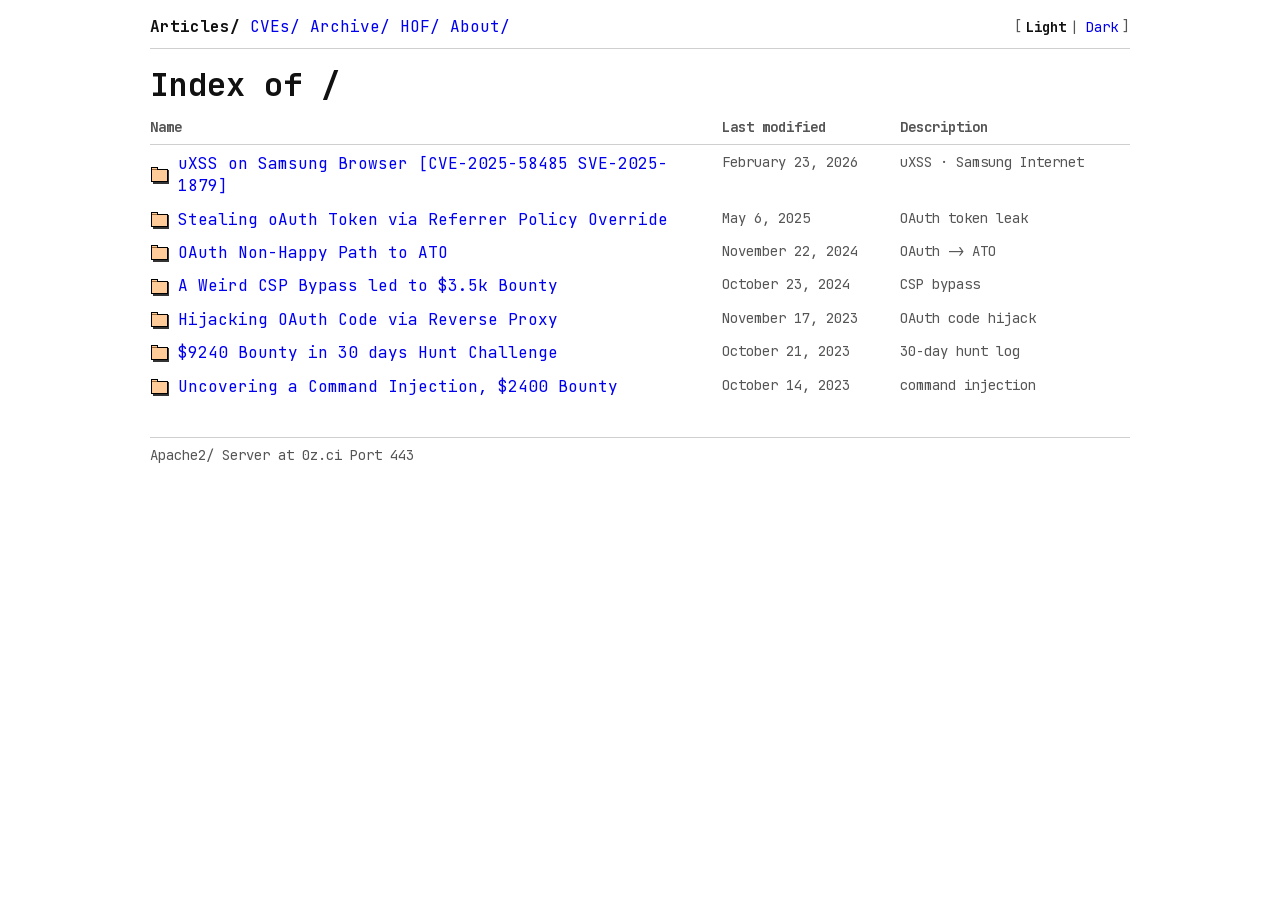
<file: index.html>
<!doctype html>
<html lang="en">
  <head>
    <meta charset="UTF-8" />
    <meta name="viewport" content="width=device-width, initial-scale=1.0" />
    <title>0xBlog — Articles</title>
    <link rel="stylesheet" href="./styles.css?v=3" />
    <link id="app-favicon" rel="icon" href="./favicon.ico" type="image/x-icon" />
    <script src="./theme.js" defer></script>
    <script src="./favicon-rotate.js" defer></script>
  </head>
  <body>
    <div class="container">
      <header class="site-header">
        <div class="topbar">
          <nav class="nav">
          <a class="active" href="./index.html">Articles/</a>
          <a href="./cve.html">CVEs/</a>
          <a href="./archive.html">Archive/</a>
          <a href="./hof.html">HOF/</a>
          <a href="./about.html">About/</a>
        </nav>
          <div class="theme-switch">
            <button class="theme-btn" id="theme-light" type="button" aria-label="Switch to light mode">Light</button>
            <button class="theme-btn" id="theme-dark" type="button" aria-label="Switch to dark mode">Dark</button>
          </div>
        </div>
      </header>

      <main>
        <section class="section">
          <h2 class="section-title">Index of /</h2>
          <div class="list-header">
            <span>Name</span>
            <span>Last modified</span>
            <span>Description</span>
          </div>

          <div class="year-group">
            <article class="item">
              <a
                href="https://blog.voorivex.team/uxss-on-samsung-browser-cve-2025-58485-sve-2025-1879"
                target="_blank"
                rel="noopener noreferrer"
                class="item-link"
              >
                uXSS on Samsung Browser [CVE-2025-58485 SVE-2025-1879] <span class="arrow">↗</span>
              </a>
              <p class="item-date">February 23, 2026</p>
              <p class="item-desc">uXSS · Samsung Internet</p>
            </article>
          </div>

          <div class="year-group">
            <article class="item">
              <a
                href="https://blog.voorivex.team/leaking-oauth-token-via-referrer-leakage"
                target="_blank"
                rel="noopener noreferrer"
                class="item-link"
              >
                Stealing oAuth Token via Referrer Policy Override <span class="arrow">↗</span>
              </a>
              <p class="item-date">May 6, 2025</p>
              <p class="item-desc">OAuth token leak</p>
            </article>
          </div>

          <div class="year-group">
            <article class="item">
              <a
                href="https://blog.voorivex.team/oauth-non-happy-path-to-ato"
                target="_blank"
                rel="noopener noreferrer"
                class="item-link"
              >
                OAuth Non-Happy Path to ATO <span class="arrow">↗</span>
              </a>
              <p class="item-date">November 22, 2024</p>
              <p class="item-desc">OAuth -&gt; ATO</p>
            </article>
            <article class="item">
              <a
                href="https://blog.voorivex.team/a-weird-csp-bypass-led-to-35k-bounty"
                target="_blank"
                rel="noopener noreferrer"
                class="item-link"
              >
                A Weird CSP Bypass led to $3.5k Bounty <span class="arrow">↗</span>
              </a>
              <p class="item-date">October 23, 2024</p>
              <p class="item-desc">CSP bypass</p>
            </article>
          </div>

          <div class="year-group">
            <article class="item">
              <a
                href="https://blog.voorivex.team/hijacking-oauth-code-via-reverse-proxy-for-account-takeover"
                target="_blank"
                rel="noopener noreferrer"
                class="item-link"
              >
                Hijacking OAuth Code via Reverse Proxy <span class="arrow">↗</span>
              </a>
              <p class="item-date">November 17, 2023</p>
              <p class="item-desc">OAuth code hijack</p>
            </article>
            <article class="item">
              <a
                href="https://blog.voorivex.team/9240-bounty-in-30-days-hunt-challenge"
                target="_blank"
                rel="noopener noreferrer"
                class="item-link"
              >
                $9240 Bounty in 30 days Hunt Challenge <span class="arrow">↗</span>
              </a>
              <p class="item-date">October 21, 2023</p>
              <p class="item-desc">30-day hunt log</p>
            </article>
            <article class="item">
              <a
                href="https://blog.voorivex.team/uncovering-a-command-injection-2400-bounty"
                target="_blank"
                rel="noopener noreferrer"
                class="item-link"
              >
                Uncovering a Command Injection, $2400 Bounty <span class="arrow">↗</span>
              </a>
              <p class="item-date">October 14, 2023</p>
              <p class="item-desc">command injection</p>
            </article>
          </div>
        </section>
      </main>

      <footer class="server-footer">Apache2/ Server at 0z.ci Port 443</footer>
    </div>
  </body>
</html>
</file>
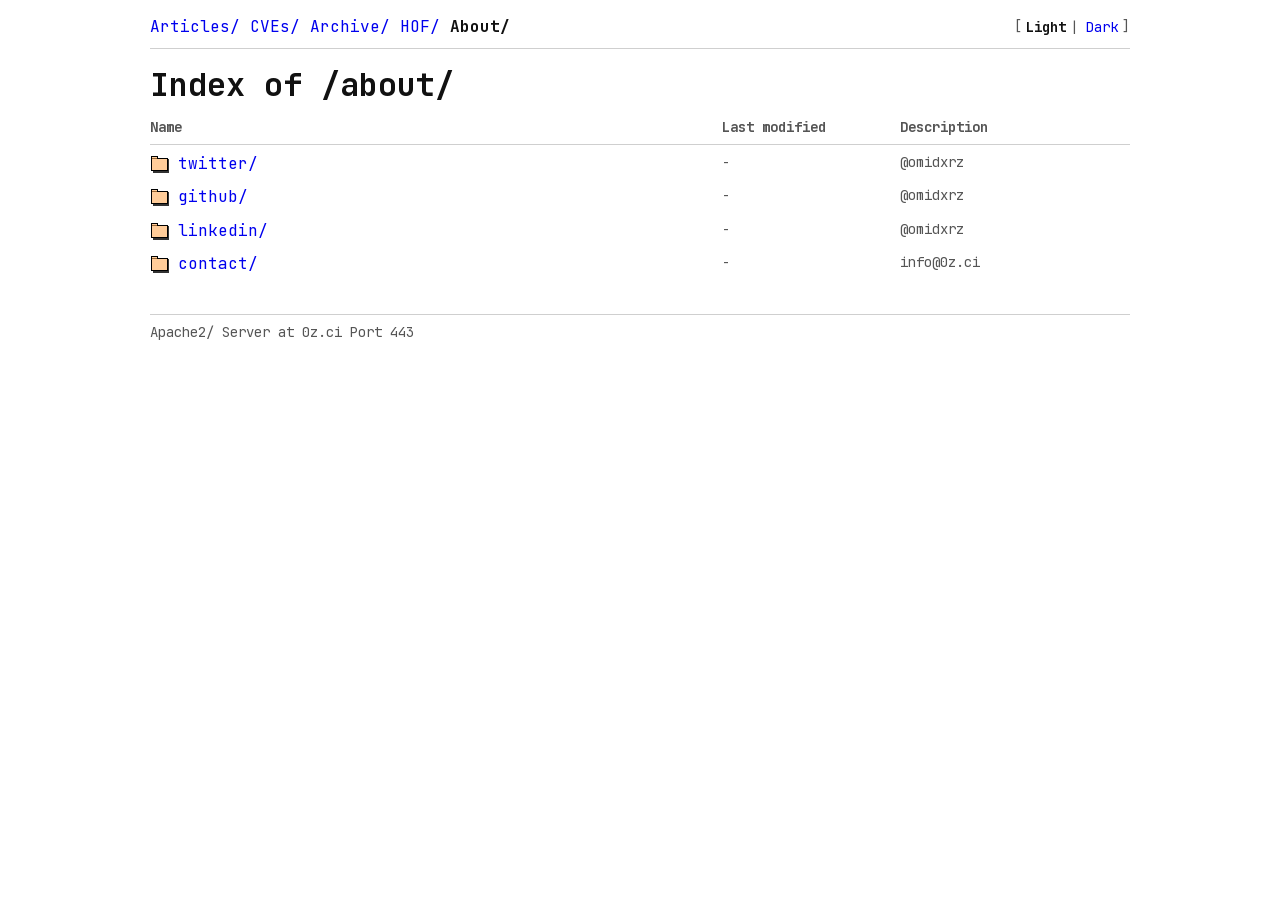
<file: about.html>
<!doctype html>
<html lang="en">
  <head>
    <meta charset="UTF-8" />
    <meta name="viewport" content="width=device-width, initial-scale=1.0" />
    <title>0xBlog — About</title>
    <link rel="stylesheet" href="./styles.css?v=3" />
    <link id="app-favicon" rel="icon" href="./favicon.ico" type="image/x-icon" />
    <script src="./theme.js" defer></script>
    <script src="./favicon-rotate.js" defer></script>
  </head>
  <body>
    <div class="container">
      <header class="site-header">
        <div class="topbar">
          <nav class="nav">
          <a href="./index.html">Articles/</a>
          <a href="./cve.html">CVEs/</a>
          <a href="./archive.html">Archive/</a>
          <a href="./hof.html">HOF/</a>
          <a class="active" href="./about.html">About/</a>
        </nav>
          <div class="theme-switch">
            <button class="theme-btn" id="theme-light" type="button" aria-label="Switch to light mode">Light</button>
            <button class="theme-btn" id="theme-dark" type="button" aria-label="Switch to dark mode">Dark</button>
          </div>
        </div>
      </header>

      <main>
        <section class="section">
          <h2 class="section-title">Index of /about/</h2>
          <div class="list-header">
            <span>Name</span>
            <span>Last modified</span>
            <span>Description</span>
          </div>
          <article class="item">
            <a href="https://x.com/omidxrz" target="_blank" rel="noopener noreferrer" class="item-link">twitter/ <span class="arrow">↗</span></a>
            <p class="item-date">-</p>
            <p class="item-desc">@omidxrz</p>
          </article>
          <article class="item">
            <a href="https://github.com/omidxrz" target="_blank" rel="noopener noreferrer" class="item-link">github/ <span class="arrow">↗</span></a>
            <p class="item-date">-</p>
            <p class="item-desc">@omidxrz</p>
          </article>
          <article class="item">
            <a href="https://www.linkedin.com/in/omidxrz" target="_blank" rel="noopener noreferrer" class="item-link">linkedin/ <span class="arrow">↗</span></a>
            <p class="item-date">-</p>
            <p class="item-desc">@omidxrz</p>
          </article>
          <article class="item">
            <a href="mailto:info@0z.ci" class="item-link">contact/ <span class="arrow">↗</span></a>
            <p class="item-date">-</p>
            <p class="item-desc">info@0z.ci</p>
          </article>
        </section>
      </main>

      <footer class="server-footer">Apache2/ Server at 0z.ci Port 443</footer>
    </div>
  </body>
</html>
</file>
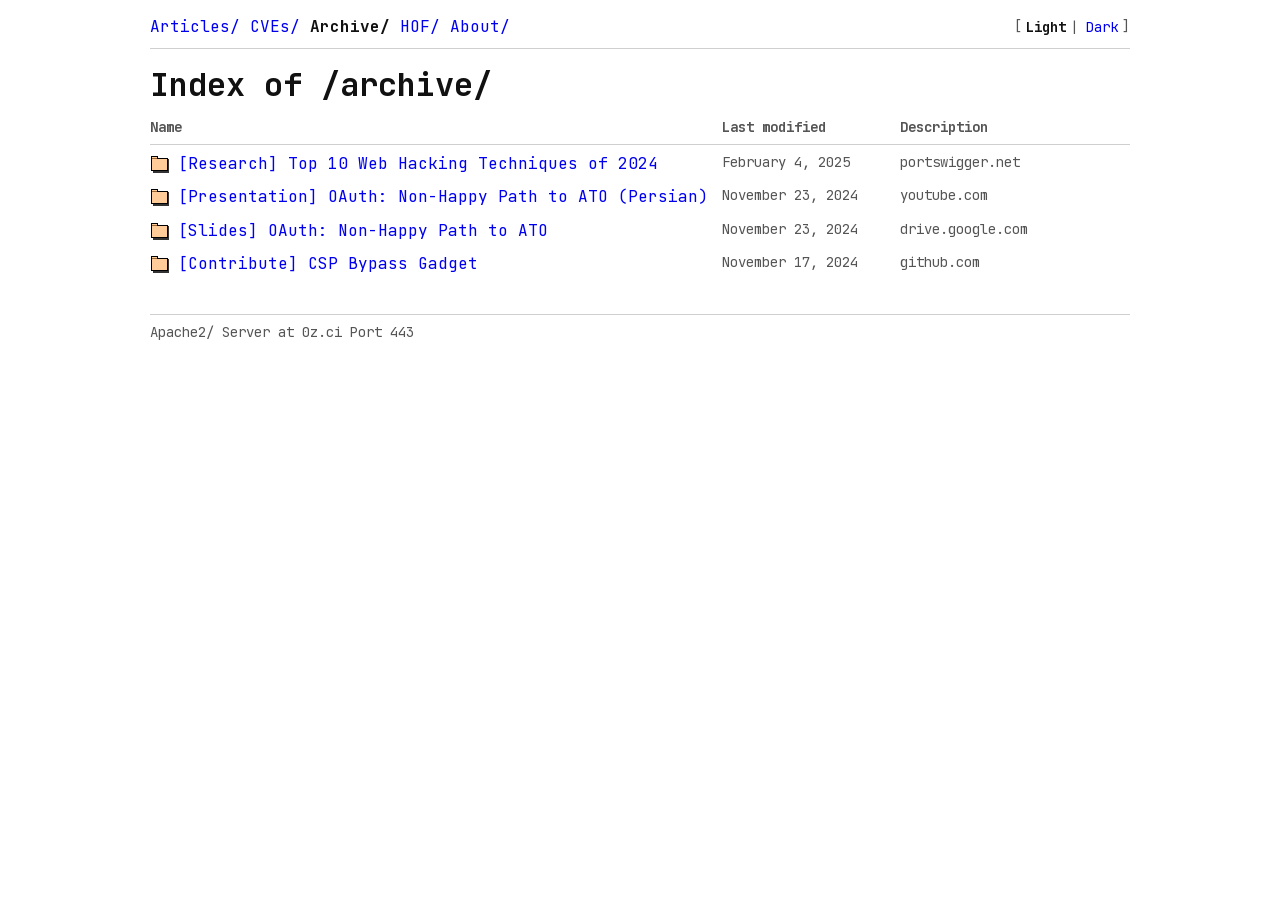
<file: archive.html>
<!doctype html>
<html lang="en">
  <head>
    <meta charset="UTF-8" />
    <meta name="viewport" content="width=device-width, initial-scale=1.0" />
    <title>0xBlog — Archive</title>
    <link rel="stylesheet" href="./styles.css?v=3" />
    <link id="app-favicon" rel="icon" href="./favicon.ico" type="image/x-icon" />
    <script src="./theme.js" defer></script>
    <script src="./favicon-rotate.js" defer></script>
  </head>
  <body>
    <div class="container">
      <header class="site-header">
        <div class="topbar">
          <nav class="nav">
          <a href="./index.html">Articles/</a>
          <a href="./cve.html">CVEs/</a>
          <a class="active" href="./archive.html">Archive/</a>
          <a href="./hof.html">HOF/</a>
          <a href="./about.html">About/</a>
        </nav>
          <div class="theme-switch">
            <button class="theme-btn" id="theme-light" type="button" aria-label="Switch to light mode">Light</button>
            <button class="theme-btn" id="theme-dark" type="button" aria-label="Switch to dark mode">Dark</button>
          </div>
        </div>
      </header>

      <main>
        <section class="section">
          <h2 class="section-title">Index of /archive/</h2>
          <div class="list-header">
            <span>Name</span>
            <span>Last modified</span>
            <span>Description</span>
          </div>
          <article class="item">
            <a
              href="https://portswigger.net/research/top-10-web-hacking-techniques-of-2024"
              target="_blank"
              rel="noopener noreferrer"
              class="item-link"
            >
              [Research] Top 10 Web Hacking Techniques of 2024 <span class="arrow">↗</span>
            </a>
            <p class="item-date">February 4, 2025</p>
            <p class="item-desc">portswigger.net</p>
          </article>
          <article class="item">
            <a
              href="https://youtu.be/scWgIhjnNT8?si=ykbopfG5Ig2hw6HY"
              target="_blank"
              rel="noopener noreferrer"
              class="item-link"
            >
              [Presentation] OAuth: Non-Happy Path to ATO (Persian) <span class="arrow">↗</span>
            </a>
            <p class="item-date">November 23, 2024</p>
            <p class="item-desc">youtube.com</p>
          </article>
          <article class="item">
            <a
              href="https://drive.google.com/file/d/1zHo3VwT9ebbboSyym1w-rF5krZHCS5Hu/view?usp=sharing"
              target="_blank"
              rel="noopener noreferrer"
              class="item-link"
            >
              [Slides] OAuth: Non-Happy Path to ATO <span class="arrow">↗</span>
            </a>
            <p class="item-date">November 23, 2024</p>
            <p class="item-desc">drive.google.com</p>
          </article>
          <article class="item">
            <a
              href="https://github.com/renniepak/CSPBypass"
              target="_blank"
              rel="noopener noreferrer"
              class="item-link"
            >
              [Contribute] CSP Bypass Gadget <span class="arrow">↗</span>
            </a>
            <p class="item-date">November 17, 2024</p>
            <p class="item-desc">github.com</p>
          </article>
        </section>
      </main>

      <footer class="server-footer">Apache2/ Server at 0z.ci Port 443</footer>
    </div>
  </body>
</html>
</file>
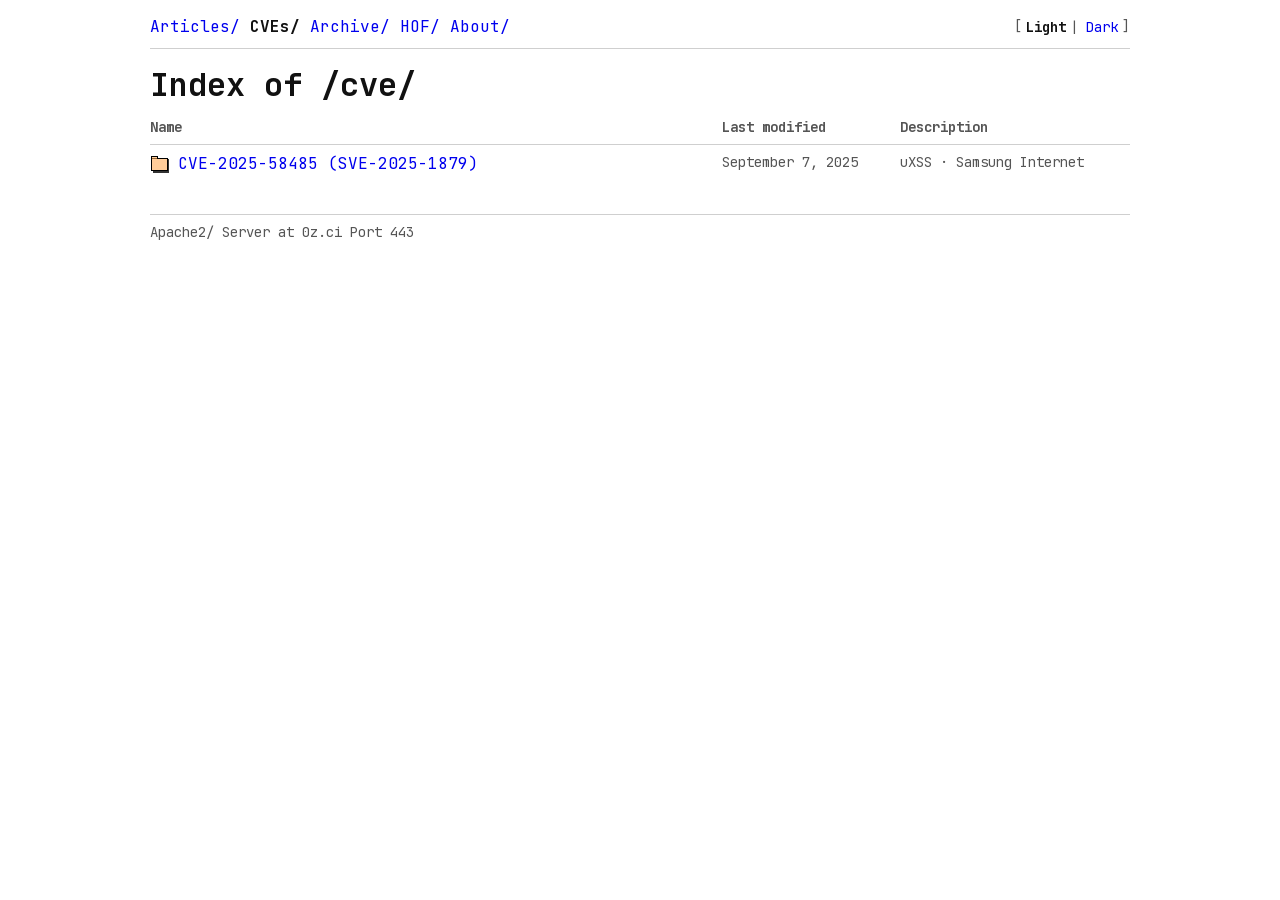
<file: cve.html>
<!doctype html>
<html lang="en">
  <head>
    <meta charset="UTF-8" />
    <meta name="viewport" content="width=device-width, initial-scale=1.0" />
    <title>0xBlog — CVEs</title>
    <link rel="stylesheet" href="./styles.css?v=3" />
    <link id="app-favicon" rel="icon" href="./favicon.ico" type="image/x-icon" />
    <script src="./theme.js" defer></script>
    <script src="./favicon-rotate.js" defer></script>
  </head>
  <body>
    <div class="container">
      <header class="site-header">
        <div class="topbar">
          <nav class="nav">
          <a href="./index.html">Articles/</a>
          <a class="active" href="./cve.html">CVEs/</a>
          <a href="./archive.html">Archive/</a>
          <a href="./hof.html">HOF/</a>
          <a href="./about.html">About/</a>
        </nav>
          <div class="theme-switch">
            <button class="theme-btn" id="theme-light" type="button" aria-label="Switch to light mode">Light</button>
            <button class="theme-btn" id="theme-dark" type="button" aria-label="Switch to dark mode">Dark</button>
          </div>
        </div>
      </header>

      <main>
        <section class="section">
          <h2 class="section-title">Index of /cve/</h2>
          <div class="list-header">
            <span>Name</span>
            <span>Last modified</span>
            <span>Description</span>
          </div>
          <article class="item">
            <a
              href="https://security.samsungmobile.com/serviceWeb.smsb?year=2025&month=12"
              target="_blank"
              rel="noopener noreferrer"
              class="item-link"
            >
              CVE-2025-58485 (SVE-2025-1879)<span class="arrow">↗</span>
            </a>
            <p class="item-date">September 7, 2025</p>
            <p class="item-desc">uXSS · Samsung Internet</p>
          </article>
        </section>
      </main>

      <footer class="server-footer">Apache2/ Server at 0z.ci Port 443</footer>
    </div>
  </body>
</html>
</file>
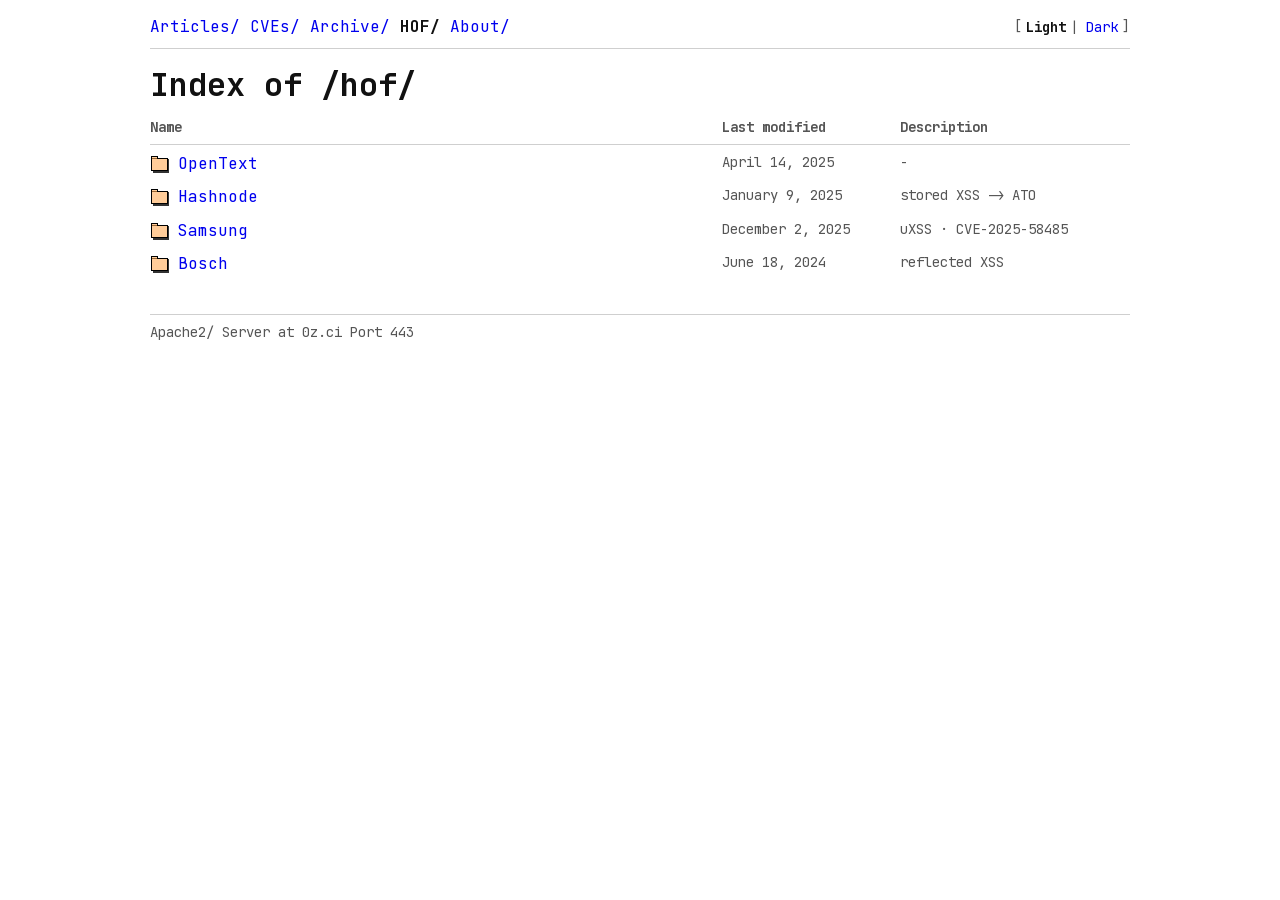
<file: hof.html>
<!doctype html>
<html lang="en">
  <head>
    <meta charset="UTF-8" />
    <meta name="viewport" content="width=device-width, initial-scale=1.0" />
    <title>0xBlog — Hall of Fame</title>
    <link rel="stylesheet" href="./styles.css?v=3" />
    <link id="app-favicon" rel="icon" href="./favicon.ico" type="image/x-icon" />
    <script src="./theme.js" defer></script>
    <script src="./favicon-rotate.js" defer></script>
  </head>
  <body>
    <div class="container">
      <header class="site-header">
        <div class="topbar">
          <nav class="nav">
          <a href="./index.html">Articles/</a>
          <a href="./cve.html">CVEs/</a>
          <a href="./archive.html">Archive/</a>
          <a class="active" href="./hof.html">HOF/</a>
          <a href="./about.html">About/</a>
        </nav>
          <div class="theme-switch">
            <button class="theme-btn" id="theme-light" type="button" aria-label="Switch to light mode">Light</button>
            <button class="theme-btn" id="theme-dark" type="button" aria-label="Switch to dark mode">Dark</button>
          </div>
        </div>
      </header>

      <main>
        <section class="section">
          <h2 class="section-title">Index of /hof/</h2>
          <div class="list-header">
            <span>Name</span>
            <span>Last modified</span>
            <span>Description</span>
          </div>
          <article class="item">
            <a
              href="https://www.opentext.com/about/security-acknowledgements"
              target="_blank"
              rel="noopener noreferrer"
              class="item-link"
            >
              OpenText <span class="arrow">↗</span>
            </a>
            <p class="item-date">April 14, 2025</p>
            <p class="item-desc">-</p>
          </article>
          <article class="item">
            <a
              href="https://hashnode.com/hall-of-fame"
              target="_blank"
              rel="noopener noreferrer"
              class="item-link"
            >
              Hashnode <span class="arrow">↗</span>
            </a>
            <p class="item-date">January 9, 2025</p>
            <p class="item-desc">stored XSS -&gt; ATO</p>
          </article>
          <article class="item">
            <a
              href="https://security.samsungmobile.com/serviceWeb.smsb?year=2025&month=12"
              target="_blank"
              rel="noopener noreferrer"
              class="item-link"
            >
              Samsung <span class="arrow">↗</span>
            </a>
            <p class="item-date">December 2, 2025</p>
            <p class="item-desc">uXSS · CVE-2025-58485</p>
          </article>
          <article class="item">
            <a
              href="https://psirt.bosch.com/hall-of-fame/websites-hall-of-fame.html"
              target="_blank"
              rel="noopener noreferrer"
              class="item-link"
            >
              Bosch <span class="arrow">↗</span>
            </a>
            <p class="item-date">June 18, 2024</p>
            <p class="item-desc">reflected XSS</p>
          </article>
        </section>
      </main>

      <footer class="server-footer">Apache2/ Server at 0z.ci Port 443</footer>
    </div>
  </body>
</html>
</file>
<file: styles.css>
/* JetBrains Mono, variable weight axis, latin subset. SIL OFL 1.1 — see fonts/OFL.txt */
@font-face {
  font-family: "JetBrains Mono";
  src: url("./fonts/jetbrains-mono-latin.woff2") format("woff2");
  font-weight: 100 800;
  font-style: normal;
  font-display: swap;
}

:root {
  --bg: #ffffff;
  --text: #111111;
  --muted: #555555;
  --line: #cfcfcf;
  --link: #0000ee;
  --visited: #551a8b;
  --hover: #f3f3f3;
  --panel: #ffffff;
  --date-col: 170px;
  --desc-col: 230px;
}

html[data-theme="dark"] {
  --bg: #0f1115;
  --text: #eceff4;
  --muted: #b7bcc8;
  --line: #3a3f48;
  --link: #8cb4ff;
  --visited: #b79bff;
  --hover: #1a1f28;
  --panel: #11151d;
}

* {
  box-sizing: border-box;
}

html,
body {
  margin: 0;
  padding: 0;
  background: var(--bg);
  color: var(--text);
  font-family: "JetBrains Mono", Menlo, Consolas, monospace;
  line-height: 1.4;
}

.container {
  width: min(980px, 96%);
  margin: 0 auto;
  padding: 16px 0 44px;
}

.site-header {
  margin-bottom: 12px;
  border-bottom: 1px solid var(--line);
  padding-bottom: 10px;
}

.topbar {
  display: flex;
  align-items: center;
  justify-content: space-between;
  gap: 12px;
}

.nav {
  display: flex;
  flex-wrap: wrap;
  gap: 10px;
  background: transparent;
  border: 0;
  padding: 0;
}

.nav a {
  color: var(--link);
  text-decoration: none;
  font-size: 16px;
  padding: 0;
}

.nav a:visited {
  color: var(--visited);
}

.nav a:hover {
  color: var(--text);
}

.nav a.active {
  color: var(--text);
  font-weight: 700;
  text-decoration: none;
}

.theme-switch {
  display: inline-flex;
  align-items: center;
  gap: 4px;
  font-size: 14px;
  color: var(--muted);
}

.theme-switch::before {
  content: "[";
}

.theme-switch::after {
  content: "]";
}

.theme-btn {
  border: 0;
  background: transparent;
  color: var(--link);
  padding: 0;
  font-family: inherit;
  font-size: 14px;
  cursor: pointer;
}

.theme-btn + .theme-btn::before {
  content: "| ";
  color: var(--muted);
}

.theme-btn:hover {
  color: var(--text);
  text-decoration: underline;
}

.theme-btn.active {
  color: var(--text);
  font-weight: 700;
  text-decoration: none;
}

.section {
  padding: 2px 0 10px;
  margin-bottom: 22px;
}

.section-title {
  margin: 0 0 8px;
  font-size: 32px;
  font-weight: 700;
}

.list-header {
  display: grid;
  grid-template-columns: minmax(300px, 1fr) var(--date-col) var(--desc-col);
  gap: 8px;
  padding: 2px 0 6px 0;
  border-bottom: 1px solid var(--line);
  color: var(--muted);
  font-size: 14px;
  font-weight: 700;
  margin-bottom: 4px;
}

.year-group {
  margin: 0;
}

.item {
  display: grid;
  grid-template-columns: minmax(300px, 1fr) var(--date-col) var(--desc-col);
  gap: 8px;
  align-items: start;
  border: 0;
  background: transparent;
  border-radius: 0;
  padding: 4px 0;
  margin: 0 0 3px 0;
}

.item-link {
  color: var(--link);
  text-decoration: none;
  font-size: 16px;
  font-weight: 400;
  overflow-wrap: anywhere;
  display: inline-flex;
  align-items: center;
  gap: 8px;
}

.item-link:visited {
  color: var(--visited);
}

.item-link:hover {
  color: var(--text);
}

.arrow {
  display: none;
}

.item-date {
  margin: 0;
  color: var(--muted);
  font-size: 14px;
  text-align: left;
  white-space: nowrap;
  align-self: start;
}

.item-desc {
  margin: 0;
  color: var(--muted);
  font-size: 14px;
  overflow-wrap: anywhere;
}

.item-link::before {
  content: "";
  width: 20px;
  height: 22px;
  flex: 0 0 20px;
  background-image: url("data:image/svg+xml,%3Csvg%20xmlns='http://www.w3.org/2000/svg'%20width='20'%20height='22'%20viewBox='0%200%2020%2022'%20shape-rendering='crispEdges'%3E%3Cpath%20d='M3%206h16v14H3z'%20fill='%23333'/%3E%3Cpath%20d='M1.5%203.5h6v2h9.5v11.5h-15.5z'%20fill='%23FFCC99'%20stroke='%23000'/%3E%3Cpath%20d='M2%205h5v1H2z'%20fill='%23996633'/%3E%3C/svg%3E");
  background-repeat: no-repeat;
  background-size: 20px 22px;
}

.server-footer {
  margin-top: 14px;
  padding-top: 8px;
  border-top: 1px solid var(--line);
  color: var(--muted);
  font-size: 14px;
}

@media (max-width: 760px) {
  .topbar {
    flex-direction: column;
    align-items: flex-start;
  }

  .list-header,
  .item {
    grid-template-columns: 1fr 130px;
  }

  .list-header span:nth-child(3),
  .item-desc {
    display: none;
  }

  .item-date {
    text-align: left;
    font-size: 13px;
  }
}
</file>
